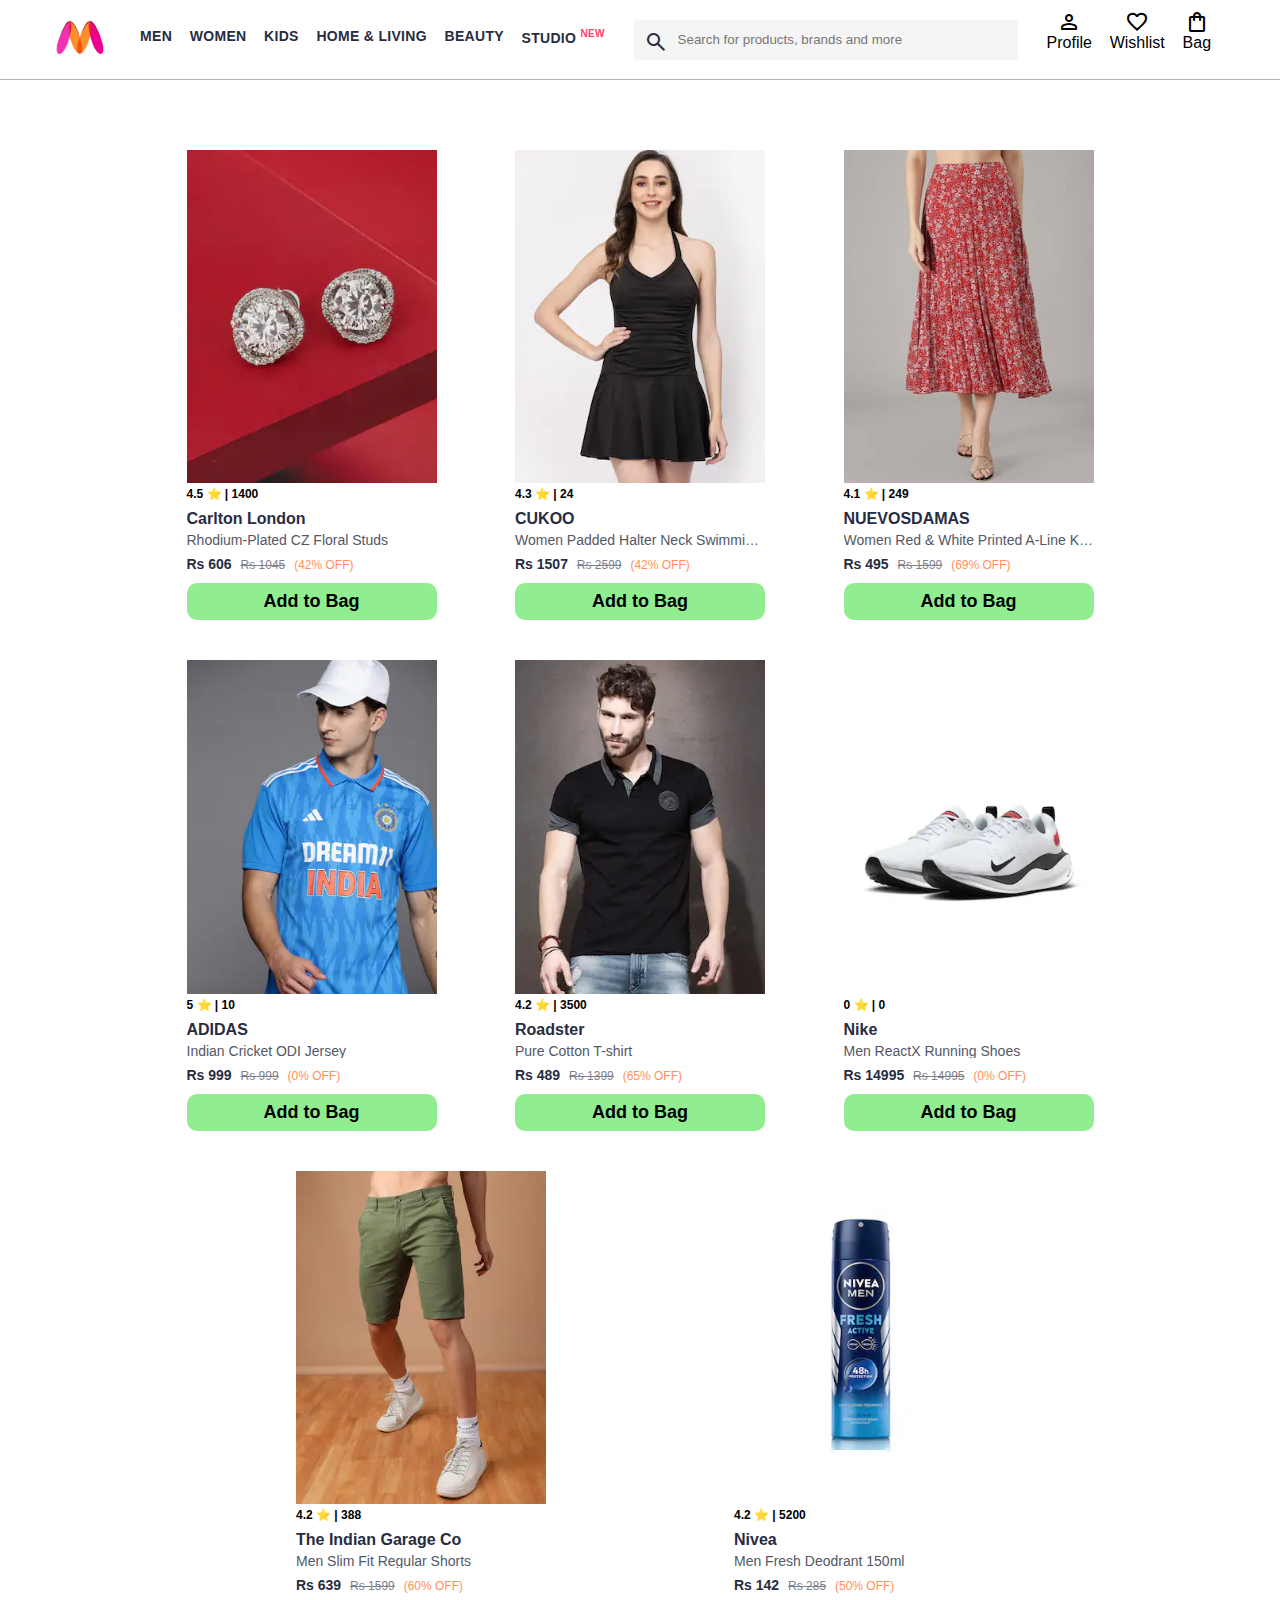
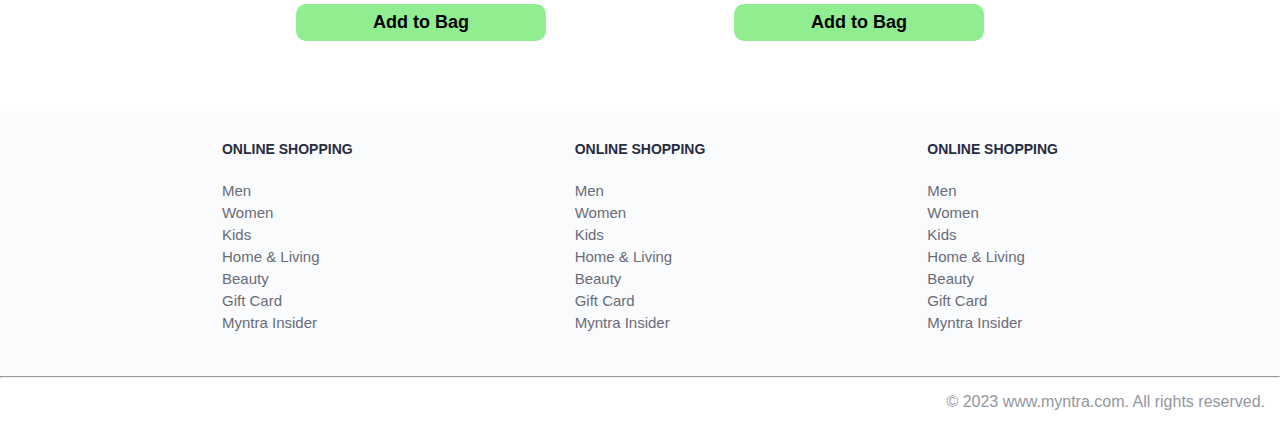
<file: index.html>
<!DOCTYPE html>
<html lang="en">
<head>
    <title>Handbags And Bags - Buy Handbags And Bags online in India</title>
    <link rel="shortcut icon" href="./images/myntra_favicon.webp" type="image/x-icon">
    <link rel="stylesheet" href="css/index.css">
    <link rel="stylesheet" href="https://fonts.googleapis.com/css2?family=Material+Symbols+Outlined:opsz,wght,FILL,GRAD@20..48,100..700,0..1,-50..200" />
</head>
<body>
    <header>
        <div class="logo_container">
            <a href="#"><img class="myntra_home" src="images/myntra_logo.webp" alt="Myntra Home"></a>
        </div>
        <nav class="nav_bar">
            <a href="#">Men</a>
            <a href="#">Women</a>
            <a href="#">Kids</a>
            <a href="#">Home & Living</a>
            <a href="#">Beauty</a>
            <a href="#">Studio <sup>New</sup></a>
        </nav>
        <div class="search_bar">
            <span class="material-symbols-outlined search_icon">search</span>
            <input class="search_input" placeholder="Search for products, brands and more">
        </div>
        <div class="action_bar">
            <div class="action_container">
                <span class="material-symbols-outlined action_icon">person</span>
                <span class="action_name">Profile</span>
            </div>

            <div class="action_container">
                <span class="material-symbols-outlined action_icon">favorite</span>
                <span class="action_name">Wishlist</span>
            </div>

            <a class="action_container" href="pages/bag.html">
                <span class="material-symbols-outlined action_icon">shopping_bag</span>
                <span class="action_name">Bag</span>
                <span class="bag-item-count">0</span>
            </a>
        </div>
    </header>
    <main>
        <div class="items-conatiner"></div>
    </main>
    <footer>
        <div class="footer_container">
            <div class="footer_column">
                <h3>ONLINE SHOPPING</h3>

                <a href="#">Men</a>
                <a href="#">Women</a>
                <a href="#">Kids</a>
                <a href="#">Home & Living</a>
                <a href="#">Beauty</a>
                <a href="#">Gift Card</a>
                <a href="#">Myntra Insider</a>
            </div>

            <div class="footer_column">
                <h3>ONLINE SHOPPING</h3>

                <a href="#">Men</a>
                <a href="#">Women</a>
                <a href="#">Kids</a>
                <a href="#">Home & Living</a>
                <a href="#">Beauty</a>
                <a href="#">Gift Card</a>
                <a href="#">Myntra Insider</a>
            </div>

            <div class="footer_column">
                <h3>ONLINE SHOPPING</h3>

                <a href="#">Men</a>
                <a href="#">Women</a>
                <a href="#">Kids</a>
                <a href="#">Home & Living</a>
                <a href="#">Beauty</a>
                <a href="#">Gift Card</a>
                <a href="#">Myntra Insider</a>
            </div>
        </div>
        <hr>

        <div class="copyright">
            © 2023 www.myntra.com. All rights reserved.
        </div>
    </footer>
    <script src="./data/items.js"></script>
    <script src="./javascript/index.js"></script>
</body>
</html>
</file>
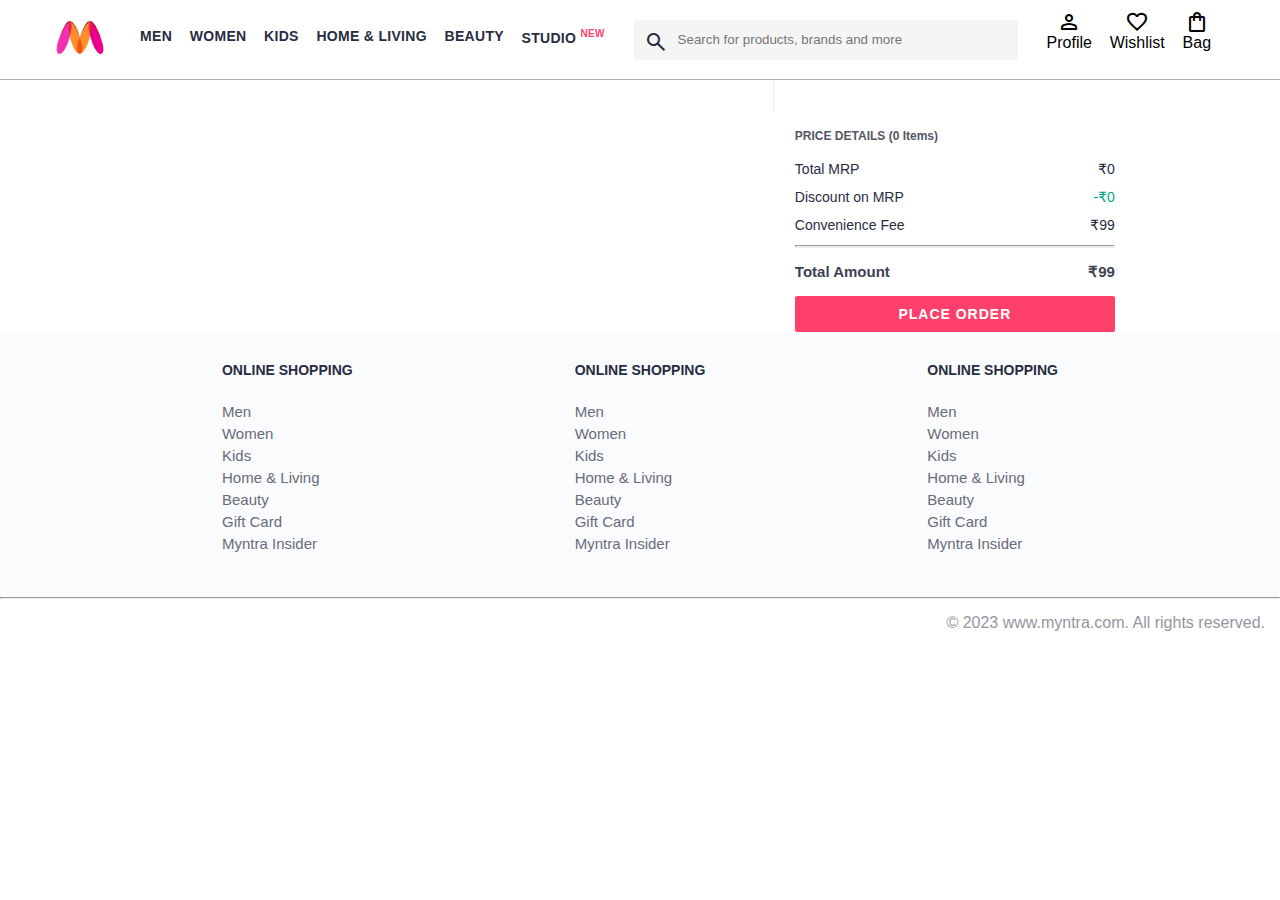
<file: pages/bag.html>
<!DOCTYPE html>
<html lang="en">
<head>
    <title>SHOPPING BAG</title>
    <link rel="shortcut icon" href="../images/myntra_favicon.webp" type="image/x-icon">
    <link rel="stylesheet" href="../css/index.css">
    <link rel="stylesheet" href="../css/bag.css">
    <link rel="stylesheet" href="https://fonts.googleapis.com/css2?family=Material+Symbols+Outlined:opsz,wght,FILL,GRAD@20..48,100..700,0..1,-50..200" />
</head>
<body>
    <header>
        <div class="logo_container">
            <a href="#"><img class="myntra_home" src="../images/myntra_logo.webp" alt="Myntra Home"></a>
        </div>
        <nav class="nav_bar">
            <a href="#">Men</a>
            <a href="#">Women</a>
            <a href="#">Kids</a>
            <a href="#">Home & Living</a>
            <a href="#">Beauty</a>
            <a href="#">Studio <sup>New</sup></a>
        </nav>
        <div class="search_bar">
            <span class="material-symbols-outlined search_icon">search</span>
            <input class="search_input" placeholder="Search for products, brands and more">
        </div>
        <div class="action_bar">
            <div class="action_container">
                <span class="material-symbols-outlined action_icon">person</span>
                <span class="action_name">Profile</span>
            </div>

            <div class="action_container">
                <span class="material-symbols-outlined action_icon">favorite</span>
                <span class="action_name">Wishlist</span>
            </div>

            <div class="action_container">
                <span class="material-symbols-outlined action_icon">shopping_bag</span>
                <span class="action_name">Bag</span>
                <span class="bag-item-count">0</span>
            </div>
        </div>
    </header>
    <main>
      <div class="bag-page">
        <div class="bag-items-container">
          
        </div>
        <div class="bag-summary">
        
        </div>

      </div>
    </main>
    <footer>
        <div class="footer_container">
            <div class="footer_column">
                <h3>ONLINE SHOPPING</h3>

                <a href="#">Men</a>
                <a href="#">Women</a>
                <a href="#">Kids</a>
                <a href="#">Home & Living</a>
                <a href="#">Beauty</a>
                <a href="#">Gift Card</a>
                <a href="#">Myntra Insider</a>
            </div>

            <div class="footer_column">
                <h3>ONLINE SHOPPING</h3>

                <a href="#">Men</a>
                <a href="#">Women</a>
                <a href="#">Kids</a>
                <a href="#">Home & Living</a>
                <a href="#">Beauty</a>
                <a href="#">Gift Card</a>
                <a href="#">Myntra Insider</a>
            </div>

            <div class="footer_column">
                <h3>ONLINE SHOPPING</h3>

                <a href="#">Men</a>
                <a href="#">Women</a>
                <a href="#">Kids</a>
                <a href="#">Home & Living</a>
                <a href="#">Beauty</a>
                <a href="#">Gift Card</a>
                <a href="#">Myntra Insider</a>
            </div>
        </div>
        <hr>

        <div class="copyright">
            © 2023 www.myntra.com. All rights reserved.
        </div>
    </footer>
    <script src="../data/items.js"></script>
<script src="../javascript/index.js"></script>
<script src="../javascript/bag.js"></script>
</body>
</html>
</file>
<file: css/index.css>
/***************** Item Page CSS **************************/
/*.action_container {
    text-decoration: none;
}
a.action_container:link {
    color:black;
}
.item-details {
    cursor: pointer;
    width: 250px;
    margin: 10px;
}
.stars {
    font-size: 12px;
    font-weight: 700;
    text-align: left;
}
.company {
    font-size: 18px;
    font-weight: 700;
    line-height: 1;
    color: #282c3f;
    margin-bottom: 6px;
    overflow: hidden;
    text-overflow: ellipsis;
    white-space: nowrap;
    margin-top: 20px;
}
.item-name {
    color: #535766;
    font-size: 16px;
    line-height: 1;
    margin-bottom: 0;
    margin-top: 0;
    overflow: hidden;
    text-overflow: ellipsis;
    white-space: nowrap;
    font-weight: 400;
    display: block;
}
.price-container {
    margin-top: 10px;
}
.current-price {
    font-size: 14px;
    font-weight: 700;
    color: #282c3f;
}
.original-price {
    text-decoration: line-through;
    color: #7e818c;
    font-weight: 400;
    margin-left: 5px;
    font-size: 12px;
}
.discount-percentage {
    color: #ff905a;
    font-weight: 400;
    font-size: 12px;
    margin-left: 5px;
}
.btn-bag {
    background-color: lightgreen;
    border: none;
    padding: 5px 15px;
    border-radius: 10px;
    width: 100%;
    margin-top: 7px;
    font-size: 20px;
    cursor: pointer;
}
.bag-items {
    background-color: #f16565;
    white-space: nowrap;
    text-align: center;
    line-height: 18px;
    padding: 0 6px;
    height: 18px;
    position: relative;
    border-radius: 50%;
    font-size: 12px;
    color: #fff;
    left: 13px;
    top: -44px;
    font-weight: 700;
    cursor: pointer;
}*/

* {
  margin: 0;
  padding: 0;
  font-family: Assistant, -apple-system, BlinkMacSystemFont, Segoe UI, Roboto,
    Helvetica, Arial, sans-serif;
  box-sizing: border-box;
}
header {
  display: flex;
  background-color: #ffffff;
  height: 80px;
  justify-content: space-between;
  align-items: center;
  border-bottom: 1px solid #b6b1b1;
}
.myntra_home {
  height: 45px;
}
.logo_container {
  margin-left: 4%;
}
.action_bar {
  margin-right: 4%;
}
.nav_bar {
  display: flex;
  min-width: 500px;
  justify-content: space-evenly;
}
.nav_bar a {
  font-size: 14px;
  letter-spacing: 0.3px;
  color: #282c3f;
  font-weight: 700;
  text-transform: uppercase;
  text-decoration: none;
  padding: 28px 0;
  border-bottom: 5px solid #ffffff;
}
.nav_bar a:hover {
  border-bottom: 4px solid #f54e77;
}

.nav_bar a sup {
  color: #ff3f6c;
  font-size: 10px;
}

.search_bar {
  height: 40px;
  min-width: 200px;
  width: 30%;
  display: flex;
  align-items: center;
}
.search_icon {
  box-sizing: content-box;
  height: 20px;
  padding: 10px;

  background-color: #f5f5f6;
  color: #282c3f;
  font-weight: 300;
  border-radius: 4px 0 0 4px;
}
.search_input {
  color: #696e79;
  background-color: #f5f5f6;
  flex-grow: 1;
  height: 40px;
  border: 0;
  border-radius: 0 4px 4px 0;
}

.action_bar {
  display: flex;
  min-width: 200px;
  justify-content: space-evenly;
}

.action_container {
  display: flex;
  flex-direction: column;
  align-items: center;
}

.bag-item-count {
    background-color: #f16565;
    white-space: nowrap;
    text-align: center;
    line-height: 18px;
    padding: 0 6px;
    height: 18px;
    position: relative;
    border-radius: 50%;
    font-size: 12px;
    color: #fff;
    left: 13px;
    top: -44px;
    font-weight: 700;
    cursor: pointer;
}

.action_container {
    text-decoration: none;
}
a.action_container:link {
    color:black;
}

/* Main section */

.items-conatiner {
  width: 80%;
  margin: 40px 10%;
}
.item-container {
  width: 250px;
  margin: 20px;
}
.item-image {
  width: 100%;
}
.rating {
  font-size: 12px;
  font-weight: 700;
}
.company-name {
    margin-top: 10px;
    font-size: 16px;
    font-weight: 700;
    line-height: 1;
    color: #282c3f;
    margin-bottom: 6px;
    overflow: hidden;
    text-overflow: ellipsis;
    white-space: nowrap;
}
.item-name {
    color: #535766;
    font-size: 14px;
    line-height: 1;
    margin-bottom: 0;
    margin-top: 0;
    overflow: hidden;
    text-overflow: ellipsis;
    white-space: nowrap;
    font-weight: 400;
    display: block;
}

.price {
    margin-top: 10px;
    font-size: 14px;
    line-height: 15px;
    color: #282c3f;
    white-space: nowrap;
}
.current-price {
    font-size: 14px;
    font-weight: 700;
    color: #282c3f;
}
.original-price {
    text-decoration: line-through;
    color: #7e818c;
    font-weight: 400;
    margin-left: 5px;
    font-size: 12px;
}
.Discount {
    color: #ff905a;
    font-weight: 400;
    font-size: 12px;
    margin-left: 5px;
}
.btn-add-bag {
    margin-top: 10px;
    width: 100%;
    font-size: 18px;
    font-weight: 700;
    background-color: lightgreen;
    border: none;
    padding: 8px 15px;
    border-radius: 10px;
    cursor: pointer;
}

.banner_container {
  margin: 40px 0;
}
.banner_image {
  width: 100%;
}

.category_heading {
  text-transform: uppercase;
  color: #3e4152;
  letter-spacing: 0.15em;
  font-size: 1.8em;
  margin: 50px 0 10px 30px;
  max-height: 5em;
  font-weight: 700;
}

 .items-conatiner  {
  width: 80%;
  margin: 50px 10%;
  display: flex;
  flex-wrap: wrap;
  justify-content: space-evenly;
}

.sale_item {
  width: 250px;
}

/* Footer Section Start Here  */
.footer_container {
  padding: 30px 0px 40px 0px;
  background: #fafbfc;
  display: flex;
  justify-content: space-evenly;
}

.footer_column {
  display: flex;
  flex-direction: column;
}

.footer_column h3 {
  color: #282c3f;
  font-size: 14px;
  margin-bottom: 25px;
}

.footer_column a {
  color: #696b79;
  font-size: 15px;
  text-decoration: none;
  padding-bottom: 5px;
}

.copyright {
  color: #94969f;
  text-align: end;
  padding: 15px;
}
</file>
<file: css/bag.css>
.bag-items-container {
  display: inline-block;
  width: 64%;
  padding-right: 20px;
  border-right: 1px solid #eaeaec;
  padding-top: 32px;
  color: #282c3f;
  font-size: 13px;
  line-height: 1.42857143;
}

.bag-page {
  width: 75%;
  margin-left: 12.5%;
}

.bag-summary {
  vertical-align: top;
  display: inline-block;
  width: 35%;
  padding: 24px 0 0 16px;
  color: #282c3f;
  font-size: 13px;
  line-height: 1.42857143;
}

.bag-details-container {
  margin-bottom: 16px;
}

.price-header {
  font-size: 12px;
  font-weight: 700;
  margin: 24px 0 16px;
  color: #535766;
}

.price-item {
  margin-bottom: 12px;
  line-height: 16px;
  font-size: 14px;
  color: #282c3f;
}

.price-item-value {
  float: right;
}

.priceDetail-base-discount {
  color: #03a685;
}

.price-footer {
  font-weight: 700;
  font-size: 15px;
  padding-top: 16px;
  border-top: 1px solid #eaeaec;
  color: #3e4152;
  line-height: 16px;
}

.btn-place-order {
  width: 100%;
  letter-spacing: 1px;
  font-size: 14px;
  font-weight: 600;
  border-radius: 2px;
  border-width: 0px;
  padding: 10px 16px;
  background-color: rgb(255, 63, 108);
  color: rgb(255, 255, 255);
  cursor: pointer;
}

.bag-item-container {
  margin-bottom: 8px;
  background: #fff;
  font-size: 14px;
  border: 1px solid #eaeaec;
  border-radius: 4px;
  position: relative;
  padding: 12px 12px 0;
}

.item-left-part {
  position: absolute;
  background: rgb(255, 242, 223);
  height: 148px;
  width: 111px;
}

.item-right-part {
  padding-left: 12px;
  position: relative;
  min-height: 148px;
  margin-left: 111px;
  margin-bottom: 12px;
}

.bag-item-img {
  width: 100%;
}

.return-period {
  display: inline-flex;
  font-size: 14px;
  padding-top: 8px;
}

.return-period-days {
  font-weight: 700;
  margin-right: 4px;
}

.delivery-details {
  margin-top: 5px;
  color: #282c3f;
  font-size: 12px;
  letter-spacing: -.1px;
  margin-bottom: 8px;
  line-height: 15px;
}

.delivery-details-days {
  color: #03a685;
}

.remove-from-cart {
  position: absolute;
  font-size: 25px;
  top: 10px;
  right: 18px;
  width: 14px;
  height: 14px;
  cursor: pointer;
}
</file>
